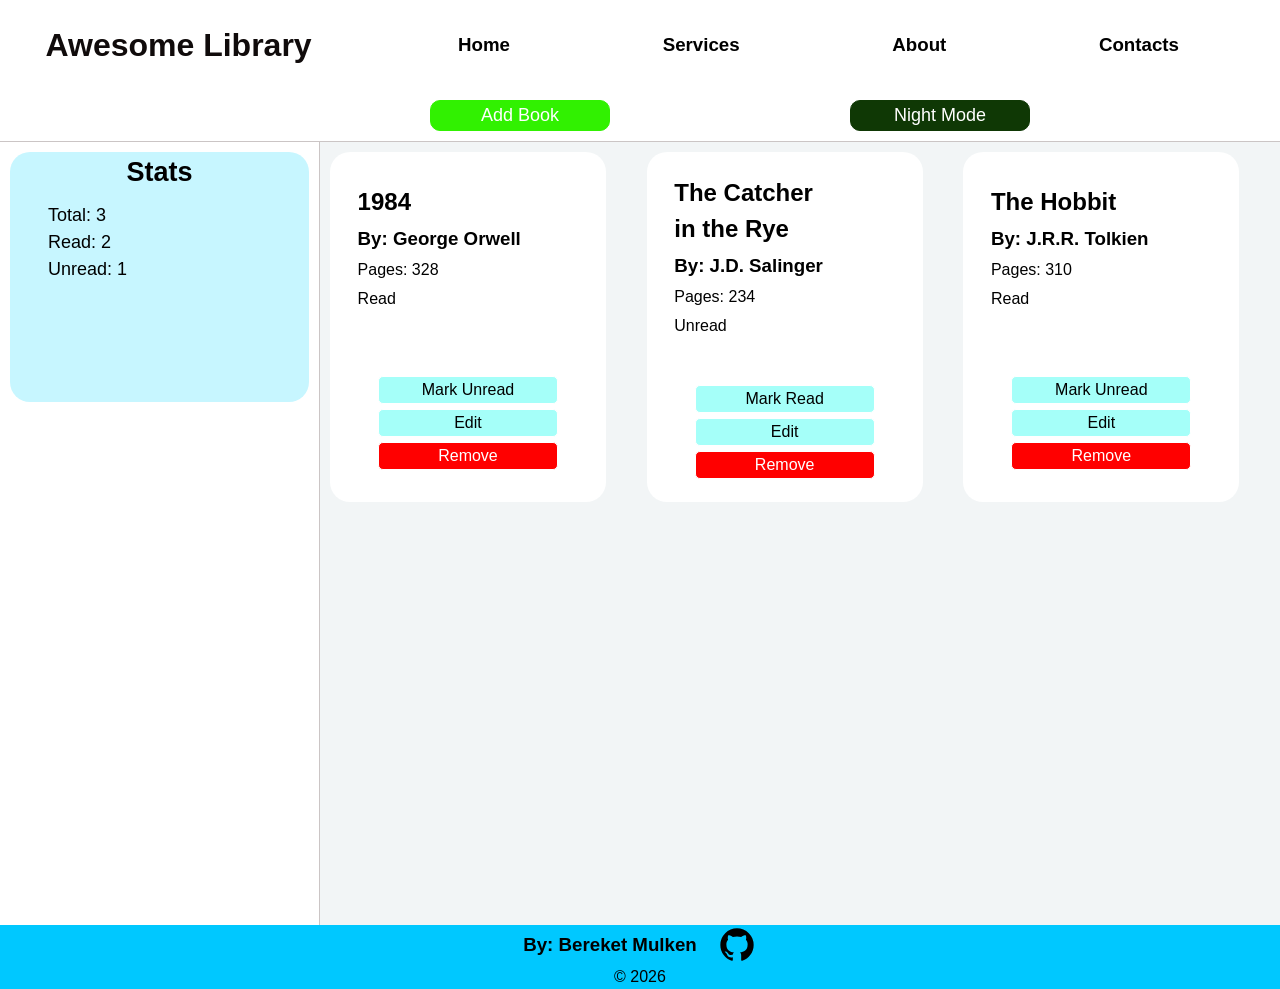
<file: index.html>
<!DOCTYPE html>
<html lang="en">

<head>
    <meta charset="UTF-8">
    <meta name="viewport" content="width=device-width, initial-scale=1.0">
    <meta name="description" content="A personal library website to track books already read and to read.">
    <title>Awesome Library</title>
    <link rel="stylesheet" href="./static/css/style.css">
    
</head>
<body>
    <header>
        <div class="upper-header">
            <div class="logo">
                <h1>Awesome Library</h1>
            </div>
            <div class="menu">
                <h3><a>Home</a></h3>
                <h3><a>Services</a></h3>
                <h3><a>About</a></h3>
                <h3><a>Contacts</a></h3>
            </div>
        </div>
        <div class="lower-header">
            <button class="add">Add Book</button>
            <button class="theme">Night Mode</button>
        </div>
    </header>
    <main>
        <div class="sidebar">
            <div class="stat-card">
                <h2>Stats</h2>
                <div class="stat-content">
                    <p class="book-nos">Total: </p>
                    <p class="read">Unread:  </p>
                    <p class="unread">Read: </p>
                </div>
            </div>
        </div>
        <div class="book-container">
        </div>
    </main>
    <dialog id="add-dialog">
        <form action="#" id="form-1">
            <h3>Add A New Book</h3>
            <input type="text" id="title" name="title" autocomplete="off" placeholder="Title" >
            <div class="error" id="titleError"></div>
            
            <input type="text" id="author" name="author"  placeholder="Author" autocomplete="off" >
            <div class="error" id="authorError"></div>

            <input type="number" id="pages" name="pages" placeholder="Pages" autocomplete="off" >
            <div class="error" id="pagesError"></div>

            <label for="stat"><input type="checkbox" id="stat" name="stat" value="Read"> Mark Read</label>
            
            <div class="form-btns">
                <button type="submit" class="form-add">Add Book</button>
                <button type="button" class="cancel-btn">Cancel</button>
            </div>
        </form>
    </dialog>
    <dialog id="edit-dialog">
        <form action="#" id="form-2">
            <h3>Edit Book</h3>
            <label for="title">Title</label>
            <input type="text" id="title" name="title" autocomplete="off" required>
        
            <label for="author">Author</label>
            <input type="text" id="author" name="author" autocomplete="off" required>
            <label for="pages" >Pages</label>
            <input type="number" id="pages" name="pages" autocomplete="off" min="1" max="10000" required>
        
            
            <div class="form-btns">
                <button type="submit" class="edit-btn">Edit</button>
                <button type="button" class="cancel-edit">Cancel</button>
            </div>
        </form>
    </dialog>
    <dialog id="confirm">
        <div>
            <h3>Are you Sure you want to Delete this Book?</h3>
            <br>
            <button id="yes">Yes</button>
            <button id="no">No</button>
        </div>
    </dialog>
    <footer>
        <div id="madeby">
            <h3>By: Bereket Mulken </h3>
            <a href="https://github.com/bereketmuluken804/awesome-library">
                <svg width="40px"xmlns="http://www.w3.org/2000/svg" viewBox="0 0 24 24"><title>github</title><path d="M12,2A10,10 0 0,0 2,12C2,16.42 4.87,20.17 8.84,21.5C9.34,21.58 9.5,21.27 9.5,21C9.5,20.77 9.5,20.14 9.5,19.31C6.73,19.91 6.14,17.97 6.14,17.97C5.68,16.81 5.03,16.5 5.03,16.5C4.12,15.88 5.1,15.9 5.1,15.9C6.1,15.97 6.63,16.93 6.63,16.93C7.5,18.45 8.97,18 9.54,17.76C9.63,17.11 9.89,16.67 10.17,16.42C7.95,16.17 5.62,15.31 5.62,11.5C5.62,10.39 6,9.5 6.65,8.79C6.55,8.54 6.2,7.5 6.75,6.15C6.75,6.15 7.59,5.88 9.5,7.17C10.29,6.95 11.15,6.84 12,6.84C12.85,6.84 13.71,6.95 14.5,7.17C16.41,5.88 17.25,6.15 17.25,6.15C17.8,7.5 17.45,8.54 17.35,8.79C18,9.5 18.38,10.39 18.38,11.5C18.38,15.32 16.04,16.16 13.81,16.41C14.17,16.72 14.5,17.33 14.5,18.26C14.5,19.6 14.5,20.68 14.5,21C14.5,21.27 14.66,21.59 15.17,21.5C19.14,20.16 22,16.42 22,12A10,10 0 0,0 12,2Z" /></svg>
            </a>
        </div>
        <p>© 2026</p>
    </footer>
<script src="./static/js/script.js"></script>
</body>

</html>
</file>
<file: static/css/style.css>
/*
  Josh's Custom CSS Reset
  https://www.joshwcomeau.com/css/custom-css-reset/
*/
*, *::before, *::after {
  box-sizing: border-box;
}


*:not(dialog) {
  margin: 0;
}


@media (prefers-reduced-motion: no-preference) {
  html {
    interpolate-size: allow-keywords;
  }
}

html {
    width: 100%;
}
body {
  line-height: 1.5;
  -webkit-font-smoothing: antialiased;
   width: 100%;
  font-family:'Segoe UI', Tahoma, Geneva, Verdana, sans-serif;
}

img, picture, video, canvas, svg {
  display: block;
  max-width: 100%;
}

input, button, textarea, select {
  font: inherit;
}

p, h1, h2, h3, h4, h5, h6 {
  overflow-wrap: break-word;
}

p {
  text-wrap: pretty;
}
h1, h2, h3, h4, h5, h6 {
  text-wrap: balance;
}

#root, #__next {
  isolation: isolate;
}

button {
  transition: transform 0.1s, box-shadow 0.1se ease;
}
button:active {
  transform: scale(0.96);
  box-shadow: inset 0 3px 6px rgba(0, 151, 232, 0.047);
}
header {

   border-bottom: 1px solid rgb(203, 197, 197);
}
.logo {
  color: rgb(16, 11, 11);
}
button:hover {
  cursor: pointer;
}
.upper-header {
    display: flex;
    flex-wrap: wrap;
    align-items: center;
    justify-content: space-around;
    width: 100%;
    min-height: 10vh;
}
.menu {
    display: flex;
    flex-wrap: wrap;
    align-items: center;
    justify-content: space-around;
    gap: 5%;
    width: 65%;
}
.lower-header {
    width: 100%;
    display: grid;
    grid-template-columns: 1fr 1fr 1fr;
    align-items: center;
    justify-items: center;
    padding: 10px;
    min-width: 300px;
    font-size: large
}
.add {
    justify-self: start;
    grid-column: 2;
    color: rgb(255, 255, 255);
    background-color: rgb(49, 241, 1);
    width: clamp(100px, 20vh, 200px);
    border: 1px solid rgb(49, 241, 1) ;
    border-radius: 10px;
    outline: none;
}
.add:hover {
  background-color: white;
  color:rgb(49, 241, 1) ;
  border: 1px solid rgb(49, 241, 1) ;
}
.theme {
    justify-self: start;
    grid-column: 3;
    width: clamp(100px, 20vh, 200px);
    border: 1px solid rgb(15, 56, 5);
    border-radius: 10px;
    color: white;
    background-color: rgb(15, 56, 5); 
}
.theme:hover {
    background-color: rgb(1, 36, 39);
    color: white;
}
main {
    height: 87vh;
    display: grid;
    grid-template-columns: 1fr 3fr;
    
}


.sidebar {
    padding: 10px;
    background-color: #ffffff;
    border-right: 1px solid rgb(203, 197, 197);
   
}

.stat-card {
    background-color: #c7f6ff;
    height: 250px;
    padding-left: 10px;
    padding-right: 10px;
    display: flex;
    flex-direction: column;
    justify-content: space-between;
    align-items: center;
    border-radius: 20px;
    font-size: large;
}
.stat-content {
    width: 80%;
    min-width: 72px;
    height: 80%;
}

.book-container {
    background-color:#f2f5f6;
    padding: 10px;
    display: grid;
    grid-template-columns: repeat(auto-fit, minmax(200px, 1fr));
    grid-template-rows:  350px;
    grid-auto-rows: 350px;
    overflow-y: auto;
    gap: 10px;
}
.book-card {
    background-color: #ffffff;
    border-radius: 20px;
    display: flex;
    flex-direction: column;
    justify-content: space-around;
    align-items: center;
    width: 90%;
    
}
.book-content {
    display: flex;
    flex-direction: column;
    justify-content: center;
    gap: 5px;
    width: 80%;
}
.controls {
    display: flex;
    flex-direction: column;
    align-items: stretch;
    gap: 5px;

}

.controls button {
  border: 1px solid white;
  width: clamp(100px, 20vh, 200px);
  border-radius: 5px;
}
.remove-book {
background-color: red;
color: white; 
}
.remove-book:hover {
  background-color: aliceblue;
  color: rgb(255, 16, 16);
  border: 1px solid red;
}

.edit, .read-mark {
  background-color: rgb(165, 255, 249);
}
.edit:hover, .read-mark:hover{
  background-color: rgb(112, 176, 172);
}
dialog {
    border-radius: 30px;
    border: none;
}
form {
  display: flex;
  flex-direction: column;
  justify-content: space-around;
  gap: 10px;
  padding: 20px;
  font-size: larger;
}
dialog::backdrop {
  background-color: rgba(rgb(211, 67, 67), rgb(34, 42, 34), rgb(96, 96, 141), .8);
}
.form-btns {
  display: flex;
  justify-content: space-evenly;
  gap: 5px;
}
.form-add {
    justify-self: start;
    grid-column: 2;
    color: rgb(255, 255, 255);
    background-color: rgb(49, 241, 1);
    width: clamp(100px, 20vh, 200px);
    border: 1px solid rgb(49, 241, 1) ;
    border-radius: 10px;
    outline: none;
}
.form-add:hover {
  background-color: white;
  color:rgb(49, 241, 1) ;
  border: 1px solid rgb(49, 241, 1) ;
}

.cancel-btn {    
    color: rgb(255, 255, 255);
    background-color: red;
    width: clamp(100px, 20vh, 200px);
    border: 1px solid red ;
    border-radius: 10px;
}
.cancel-btn:hover {
  background-color: white;
  color:red ;
  border: 1px solid red ;
}

input {
  border-radius: 5px;
  padding: 10Px;
  color: black;
  outline: none;
  border: none;
  background-color: #e5f6ff;
}
input:focus {
  box-shadow: 2px 2px 20px 5px rgba(229, 215, 255, 0.447);
}

input[type="checkbox"]{
  width: 30px;
  height: 30px;
  margin: 0;
}
.error {
  color: rgb(255, 0, 0);
  font-size: smaller;
  font-family: Arial, Helvetica, sans-serif;
}

label[for="stat"]{
  display: flex;
  justify-content: center;
  align-items: center;
  gap: 20px;
}

.edit-btn{
  justify-self: start;
    grid-column: 2;
    color: rgb(255, 255, 255);
    background-color: rgb(0, 132, 255);
    width: clamp(100px, 20vh, 200px);
    border: 1px solid rgb(0, 132, 255) ;
    border-radius: 10px;
    outline: none;
}
.edit-btn:hover {
  background-color: white;
  color:rgb(0, 132, 255);
  border: 1px solid rgb(0, 132, 255) ;
}

.cancel-edit {
    color: rgb(255, 255, 255);
    background-color: red;
    width: clamp(100px, 20vh, 200px);
    border: 1px solid red ;
    border-radius: 10px;
}
.cancel-edit:hover {
  background-color: white;
  color:red ;
  border: 1px solid red ;
}

#yes {
  margin: 5px;
  border: none;
  background-color: rgb(255, 0, 0);
  width: 50px;
  color: rgb(0, 0, 0);
  border-radius: 10px;
}
#yes:hover {
  background-color: rgb(181, 32, 32);
}
#no {
  margin: 5px;
  border: none;
  background-color: rgb(51, 255, 0);
  width: 50px;
  color: rgb(5, 5, 5);
  border-radius: 10px;
}
#no:hover {
  background-color: rgb(30, 243, 30);
}

footer {
  display: flex;
  flex-direction: column;
  justify-content: center;
  align-items: center;
  background-color: rgb(0, 200, 255);
}

#madeby {
  display: flex;
  justify-content: center;
  align-items: center;
  gap: 20px;
}

@media(max-width: 350px){
  *{
    font-size: 0.8rem;
  }
  .book-container{
    grid-template-rows:  200px;
    grid-auto-rows: 200px;
  }
  .stat-card{
    height: 120px;
  }
}
</file>
